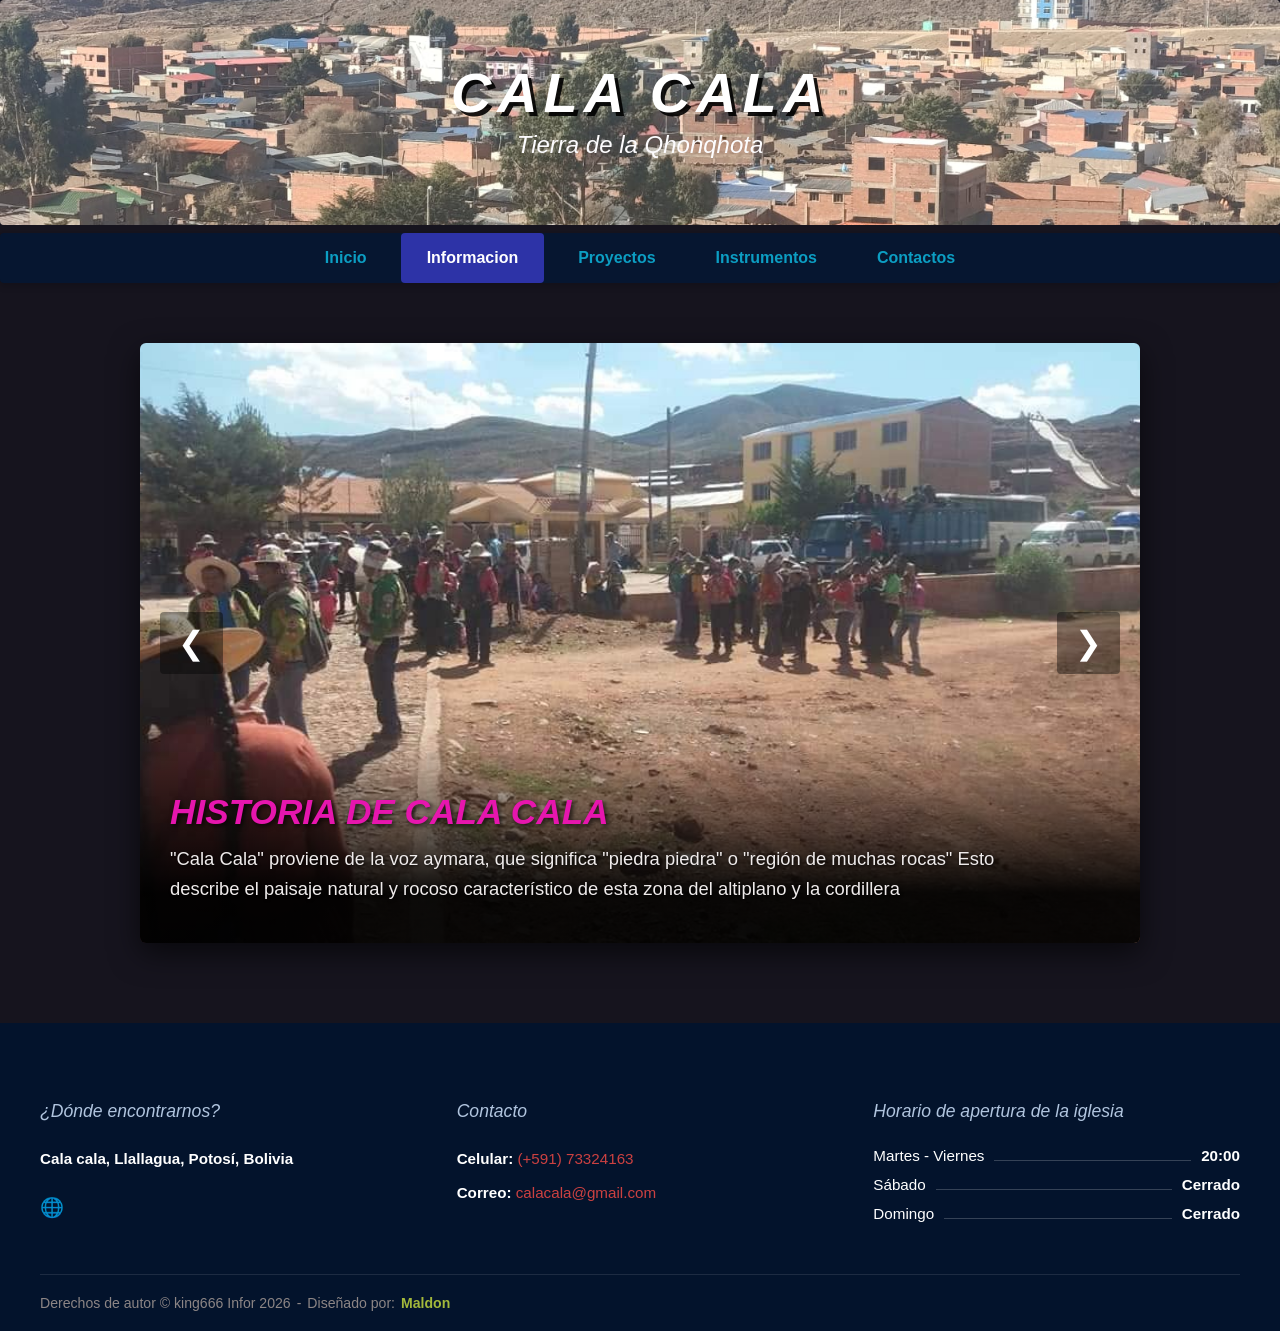
<file: informacion.html>
<!DOCTYPE html>
<html lang="es">
<head>
    <meta charset="UTF-8">
    <meta name="viewport" content="width=device-width, initial-scale=1.0">
    <title>Información - Cala Cala</title>
    <!-- Mantenemos el mismo archivo de estilos CSS compartido -->
    <link rel="stylesheet" href="style.css">
    <link rel="stylesheet" href="pie_pagina.css">
    <link rel="stylesheet" href="informacion.css">
</head>
<body>  
    
    <!-- Encabezado de la página (Misma foto de fondo y títulos) -->
    <header>
        <div class="header-container">
            <div class="header-text">
                <h1> Cala cala </h1>
                <p>Tierra de la Qhonqhota</p>
            </div>
        </div>
    </header>

    <!-- Menú de navegación (Ahora el botón "Informacion" es el activo) -->
    <nav class="barra-menu">
        <a href="index.html">Inicio</a>
        <a href="informacion.html" class="activo">Informacion</a>   
        <a href="#">Proyectos</a>
        <a href="ambientes.html">Instrumentos</a>
        <a href="#">Contactos</a>
    </nav>

        <!-- 🌟 CARRUSEL CON HISTORIAS Y MÚLTIPLES IMÁGENES DESLIZANTES -->
    <main class="carousel-seccion">
        <div class="carousel-contenedor">
            
            <!-- DIAPOSITIVA 1: HISTORIA PRINCIPAL -->
            <div class="slide active">
                <!-- 📸 Grupo de fotos que se deslizan para esta historia -->
                <div class="imagenes-slider">
                    <img src="imagen/historia1.jpg" alt="Cala Cala Foto A" class="sub-foto active">
                    <img src="imagen/historia2.jpg" alt="Cala Cala Foto B" class="sub-foto">
                    <img src="imagen/imagen5.jpeg" alt="Cala Cala Foto C" class="sub-foto">
                </div>
                <!-- 📝 Texto fijo exclusivo de esta diapositiva -->
                <div class="texto-overlay">
                    <h2>HISTORIA DE CALA CALA</h2>
                    <p>"Cala Cala" proviene de la voz aymara, que significa "piedra piedra" o "región de muchas rocas"
                         Esto describe el paisaje natural y rocoso característico de esta zona del altiplano y la cordillera</p>
                </div>
            </div>

            <!-- DIAPOSITIVA 2: LAS PINTURAS -->
            <div class="slide">
                <!-- 📸 Grupo de fotos exclusivo para la segunda historia -->
                <div class="imagenes-slider">
                    <img src="imagen/cultura2.jpeg" alt="Pinturas Foto A" class="sub-foto active">
                    <img src="imagen/cultura3.jpg" alt="Pinturas Foto B" class="sub-foto">
                    <img src="imagen/cultura5.jpg" alt="Pinturas Foto B" class="sub-foto">
                </div>
                <div class="texto-overlay">
                    <h2>Tradicion y Cultura </h2>
                    <p>En esta región se celebra anualmente el festival dedicado a la Qhonqhota, 
                        un instrumento de cuerda nativo similar al charango, y a la pinquillo "Declarados Patrimonio Nacional"
                        ,son tocados por los pobladores para agradecer a la Pachamama por la producción agricola</p>
                </div>
            </div>

            <!-- DIAPOSITIVA 3: TRADICIÓN -->
            <div class="slide">
                <!-- 📸 Grupo de fotos exclusivo para la tercera historia -->
                <div class="imagenes-slider">
                    <img src="imagen/cultura1.jpg" alt="Tradición Foto A" class="sub-foto active">
                    <img src="imagen/cultura4.jpg" alt="Tradición Foto B" class="sub-foto">
                    <img src="imagen/cultura6.jpg" alt="Pinturas Foto B" class="sub-foto">
                    <img src="imagen/cultura7.png" alt="Pinturas Foto B" class="sub-foto">
                </div>
                <div class="texto-overlay">
                    <h2>Tradicion y cultura </h2>
                    <p> La comunidad ha sido escenario de encuentros y festivales culturales (como el Takiy Tinku), 
                        reuniendo a difentes pueblos cercanas y autoridades para preservar la musica, danza y los tejidos tradicionales de la region</p>
                </div>
            </div>

            <!-- Botones principales para cambiar de Historia -->
            <button class="btn-carousel prev" onclick="cambiarHistoria(-1)">&#10094;</button>
            <button class="btn-carousel next" onclick="cambiarHistoria(1)">&#10095;</button>
        </div>
    </main>
    
         <!--Pie de página profesional de 3 columnas -->
    <footer class="pie-pagina">
        <div class="footer-contenedor">
            
            <!-- Columna 1: Ubicación -->
            <div class="footer-columna">
                <h3>¿Dónde encontrarnos?</h3>
                <p class="ubicacion">
                    <strong>Cala cala, Llallagua, Potosí, Bolivia</strong>
                </p>
                <div class="redes-sociales">
                    <a href="#">🌐</a>
                </div>
            </div>
            <!-- Columna 2: Contacto -->
            <div class="footer-columna">
                <h3>Contacto</h3>
                <p><strong>Celular:</strong> <span class="texto-resaltado">(+591) 73324163</span></p>
                <p><strong>Correo:</strong> <span class="texto-resaltado">calacala@gmail.com</span></p>
            </div>
            <!-- Columna 3: Horarios -->
            <div class="footer-columna">
                <h3>Horario de apertura de la iglesia</h3>
                <div class="horario-linea">
                    <span>Martes - Viernes</span>
                    <span class="puntos-linea"></span>
                    <strong>20:00</strong>
                </div>
                <div class="horario-linea">
                    <span>Sábado</span>
                    <span class="puntos-linea"></span>
                    <strong>Cerrado</strong>
                </div>
                <div class="horario-linea">
                    <span>Domingo</span>
                    <span class="puntos-linea"></span>
                    <strong>Cerrado</strong>
                </div>
            </div>

        </div>
        <!-- Barra inferior de Derechos de Autor -->
        <div class="footer-derechos">
            <p>
                <span>Derechos de autor © king666 Infor 2026</span> 
                <span class="separador">-</span> 
                <span>Diseñado por:</span> 
                <span class="autor-color">maldon</span>
            </p>
        </div>

    <script src="script.js"></script>
</body>
</html>
</file>
<file: style.css>
body {
    margin: 0;
    padding: 0;
    font-family: 'Arial', sans-serif;
    background-color: #16141e; 
}

header {
    background-image: url('imagen/imagen5.jpeg'); 
    background-size: cover;      
    background-position: center;
    background-repeat: no-repeat;
    color: #ffffff;  
    font-family: sans-serif; 
    padding: 60px 20px;  
    margin-bottom: 8px; 
    border-radius: 4px;         
}
.header-container{
    display: flex;         
    align-items: center;    
    justify-content: center;         
    max-width: 800px;      
    margin: 0 auto;       
}
.header-text {
    text-align: center;
}
.header-text h1 {
    margin: 0;                 
    font-size: 3.5rem;     
    letter-spacing: 6px;       
    text-transform: uppercase;
    font-style: italic; 
    text-shadow: 4px 4px 0px rgba(0, 0, 0, 0.9); 
}
.header-text p {
    margin: 6px;       
    font-size: 1.5rem;         
    color: #fdfcfe;          
    font-style: italic;           
}
.barra-menu {
    background-color: #061630;   
    display: flex;                
    justify-content: center;      
    gap: 8px;                   
    padding: 0;                   
    box-shadow: 0 4px 6px rgba(0, 0, 0, 0.15); 
    border-radius: 4px;
}
.barra-menu a {
    color: #0c9ec3;    
    font-weight: bold;           
    text-decoration: none;       
    font-family: sans-serif;      
    font-size: 1rem;           
    padding: 16px 26px;          
    transition: background-color 0.2s;
}

.barra-menu a:hover {
    background-color: #158596; 
    color:#ffffff;
    border-radius: 4px;
}

.barra-menu a.activo {
    border-radius: 4px;
    background-color: #2d33a7;    
    font-weight: bold;   
    color:white;         
}

.timeline-contenedor {
    display: grid;
    grid-template-columns: repeat(3, 1fr); 
    gap: 30px;                             
    max-width: 1200px;                     
    margin: 60px auto 120px auto;         
    padding: 0 20px;                      
}

.tarjeta-historica {
    display: flex;
    flex-direction: column;
    background-color: #070707;
    border-radius: 4px;                    
    overflow: hidden;                      
    box-shadow: 0 10px 25px rgba(0, 0, 0, 0.6);
    transition: transform 0.3s, box-shadow 0.3s;
    margin-top: 0 !important;      
}
.infor-imagen {
    padding: 20px;                         
    text-align: center;                    
}
/* Estilo para la descripción */
.infor-imagen p {
    margin: 0;
    font-family: 'Arial', sans-serif;
    color: #fcf9f9;                      
    font-size: 0.95rem;
    line-height: 1.5;                     
}
.tarjeta-historica img {
    width: 100%;
    height: 350px;                        
    object-fit: cover;                    
    display: block;
}

.tarjeta-historica:hover {
    transform: scale(1.08);               
    box-shadow: 0 15px 30px rgba(245, 2, 245, 0.4);
}

#modal-foto {
    background: rgba(0, 0, 0, 0.9);
    border: none;
    width: 100%;
    height: 100%;
    max-width: 100vw;
    max-height: 100vh;
    padding: 0;
    display: none;                  
    justify-content: center;
    align-items: center;
    position: fixed;
    top: 0;
    left: 0;
    z-index: 1000;              
}

#modal-foto[open] {
    display: flex;
}

#foto-grande {
    max-width: 85%;                
    max-height: 80vh;               
    border-radius: 4px;
    box-shadow: 0 0 30px rgba(21, 133, 150, 0.4); 
    object-fit: contain;          
}

.boton-cerrar {
    position: absolute;
    top: 20px;
    right: 30px;
    color: #ffffff;
    font-size: 3rem;
    cursor: pointer;
    font-family: sans-serif;
    transition: color 0.2s;
}

.boton-cerrar:hover {
    color: #158596;                 
}
</file>
<file: pie_pagina.css>
/* ESTILOS PARA EL PIE DE PÁGINA */
.pie-pagina {
    background-color: #03132c;    /* Color azul oscuro/marino idéntico al de la imagen */
    color: #ffffff;               /* Texto blanco en general */
    font-family: sans-serif;
    padding: 60px 20px 20px 20px; /* Aire interno arriba y abajo */
    margin-top: 80px;             /* Separa el footer de tus imágenes superiores */
}

/* Contenedor que agrupa las 3 columnas */
.footer-contenedor {
    display: grid;
    grid-template-columns: repeat(3, 1fr); /* 3 columnas idénticas */
    gap: 50px;                    /* Espaciado amplio entre secciones */
    max-width: 1200px;
    margin: 0 auto;               /* Centra el bloque en pantallas grandes */
}

/* Estilos de los títulos de cada columna */
.footer-columna h3 {
    font-size: 1.1rem;
    font-weight: normal;
    font-style: italic;           /* Letras cursivas como en la imagen */
    color: #b0c4de;               /* Azul grisáceo suave */
    margin-bottom: 25px;
}

/* Estilos de textos generales del footer */
.footer-columna p {
    font-size: 0.95rem;
    line-height: 1.6;
    margin: 10px 0;
}

/* Resaltado de color rojo/coral para los datos de contacto */
.texto-resaltado {
    color: #cc4141;               /* Tono rojizo exacto al de tu captura */
}

/* Caja de iconos de redes sociales */
.redes-sociales {
    margin-top: 25px;
    display: flex;
    gap: 15px;
}

.redes-sociales a {
    color: #ffffff;
    text-decoration: none;
    font-size: 1.2rem;
    opacity: 0.8;
    transition: opacity 0.2s;
}
.redes-sociales a:hover {
    opacity: 1;
}

/* 🕒 SISTEMA PARA LAS LÍNEAS DE LOS HORARIOS */
.horario-linea {
    display: flex;
    align-items: baseline;
    margin-bottom: 12px;
    font-size: 0.95rem;
}

/* Crea la línea horizontal punteada o continua que conecta el día con la hora */
.puntos-linea {
    flex-grow: 1;                 /* Obliga a la línea a ocupar todo el espacio disponible */
    border-bottom: 1px solid rgba(255, 255, 255, 0.2); /* Línea delgada semitransparente */
    margin: 0 10px;               /* Separa la línea de las letras */
}

/* 📜 BARRA DE DERECHOS DE AUTOR INFEDIOR */
.footer-derechos {
    border-top: 1px solid rgba(255, 255, 255, 0.1); /* Línea horizontal divisoria */
    margin-top: 40px;
    padding-top: 20px;
    text-align: left; 
    max-width: 1200px;
    margin-left: auto;
    margin-right: auto;
}

/* Fuerza a todos los textos internos a alinearse uno al lado del otro */
.footer-derechos p {
    margin: 0;
    font-size: 0.88rem;
    font-family: sans-serif;
    color: #8c8585; /* Color gris suave para los derechos estándar */
    display: flex;
    align-items: center;
    gap: 6px; /* Separación perfecta de 6px entre palabras */
}

.footer-derechos .separador {
    color: #8c8585;
}

/* 🌟 TU FIRMA DE AUTOR DESTACADA */
.footer-derechos .autor-color {
    color: #a3b83b; /* Color verde oliva brillante para que resalte tu nombre */
    font-weight: bold;
    text-transform: capitalize; /* Pone automáticamente la primera letra de tu nombre en mayúscula */
}
</file>
<file: informacion.css>
.carousel-seccion {
    max-width: 1000px;
    margin: 60px auto;
    padding: 0 20px;
}

.carousel-contenedor {
    position: relative;
    width: 100%;
    height: 600px;             
    overflow: hidden;
    border-radius: 6px;
    box-shadow: 0 10px 30px rgba(0, 0, 0, 0.6);
}

.slide {
    position: absolute;
    top: 0;
    left: 0;
    width: 100%;
    height: 100%;
    opacity: 0;              
    transition: opacity 0.8s ease-in-out; 
    z-index: 1;
}

.slide.active {
    opacity: 1;
    z-index: 2;
}

.slide img {
    width: 100%;
    height: 100%;
    object-fit: cover;           
}

.texto-overlay {
    position: absolute;
    bottom: 0;                 
    left: 0;
    width: 100%;
    background: linear-gradient(transparent, rgba(0, 0, 0, 0.9) 75%); 
    color: #ffffff;
    padding: 50px 30px 40px 30px;
    box-sizing: border-box;
    text-align: left;
    font-family: sans-serif;
}

.texto-overlay h2 {
    margin: 0 0 12px 0;
    font-size: 2.2rem;
    color: #e616ae;             
    text-shadow: 2px 2px 5px rgba(0, 0, 0, 0.8);
    font-style: italic;
}

.texto-overlay p {
    margin: 0;
    font-size: 1.15rem;
    line-height: 1.6;
    color: #efebeb;               
    max-width: 850px;
    font-family: 'Arial', sans-serif;
    text-shadow: 1px 1px 3px rgba(0, 0, 0, 0.8);
}

.btn-carousel {
    position: absolute;
    top: 50%;
    transform: translateY(-50%);
    background: rgba(0, 0, 0, 0.4);
    color: #ffffff;
    border: none;
    font-size: 2rem;
    padding: 12px 18px;
    cursor: pointer;
    z-index: 10;
    border-radius: 4px;
    transition: background-color 0.2s, color 0.2s;
}

.btn-carousel:hover {
    background-color: #e616ae;   
    color: #ffffff;
}

.prev { left: 20px; }
.next { right: 20px; }

.imagenes-slider {
    position: absolute;
    top: 0;
    left: 0;
    width: 100%;
    height: 100%;
}

.sub-foto {
    position: absolute;
    top: 0;
    left: 100%;                   
    width: 100%;
    height: 100%;
    object-fit: cover;
    transition: left 0.8s ease-in-out; 
    z-index: 1;
}

.sub-foto.active {
    left: 0;
    z-index: 2;
}

.texto-overlay {
    position: absolute;
    bottom: 0;
    left: 0;
    width: 100%;
    background: linear-gradient(transparent, rgba(0, 0, 0, 0.95) 75%);
    color: #ffffff;
    padding: 50px 30px 40px 30px;
    box-sizing: border-box;
    text-align: left;
    font-family: sans-serif;
    z-index: 5;                    
}
</file>
